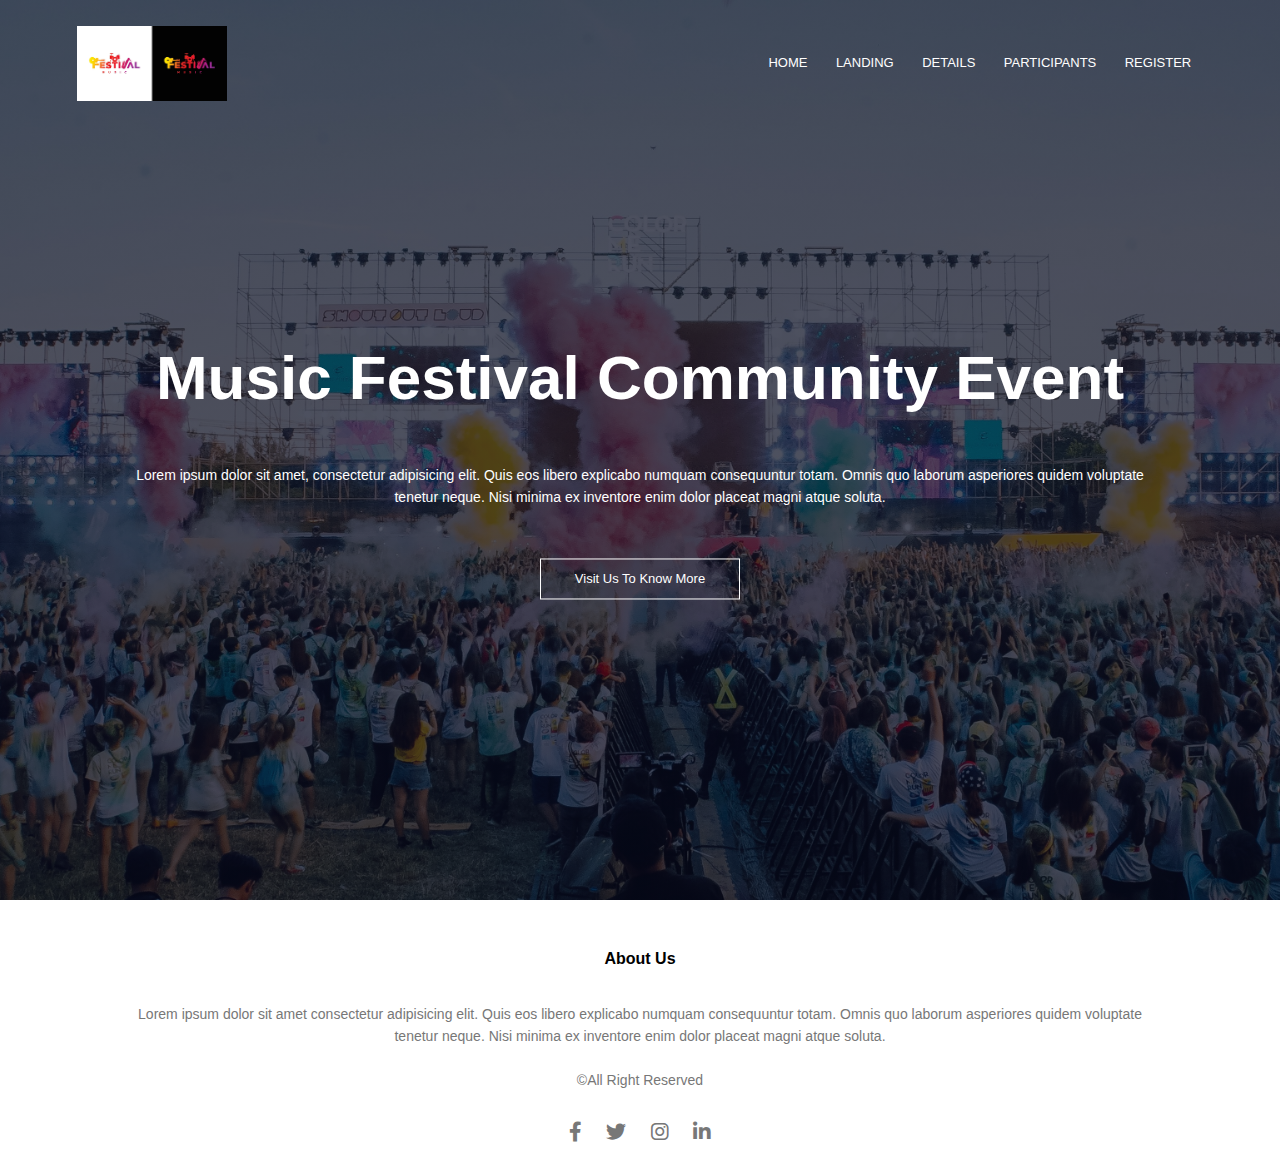
<file: index.html>
<!DOCTYPE html>
<html lang="en">
<head>
    <meta charset="UTF-8">
    <meta name="viewport" content="width=device-width, initial-scale=1.0">
    <title>Home Page</title>
    <link rel="stylesheet" href="style.css">
    <link rel="stylesheet" href="https://cdnjs.cloudflare.com/ajax/libs/font-awesome/6.0.0-beta3/css/all.min.css">
</head>
<body>
    <!--Home Page-->
    <section class="header">
        <nav>
            <img src="Images/Logo.png" alt="Logo">
            <div class="nav-links">
                    <ul>
                        <li><a href="#">HOME</a></li>
                        <li><a href="Landing.html">LANDING</a></li>
                        <li><a href="Event Details.html">DETAILS</a></li>
                        <li><a href="Participants.html">PARTICIPANTS</a></li>
                        <li><a href="Register.html">REGISTER</a></li>
                    </ul>
            </div>
        </nav>

        <div class="text-box">
            <h1>Music Festival Community Event</h1>
            <p>Lorem ipsum dolor sit amet, consectetur adipisicing elit. Quis eos libero explicabo numquam consequuntur 
                totam. Omnis quo laborum asperiores quidem voluptate <br> tenetur neque. Nisi minima ex inventore enim 
                dolor placeat magni atque soluta.</p>
                <a href="Landing.html"class="hero-btn">Visit Us To Know More</a>
        </div> 
    </section>
    
        <section>
        <footer class="footer">
           <h4>About Us</h4> 
              <p>Lorem ipsum dolor sit amet consectetur adipisicing elit. Quis eos libero explicabo numquam consequuntur 
                totam. Omnis quo laborum asperiores quidem voluptate <br> tenetur neque. Nisi minima ex inventore enim 
                dolor placeat magni atque soluta. <br> 
                <br>
                &copy;All Right Reserved</p>
                <div class="Icons">
                    <a href="#"><i class="fab fa-facebook-f"></i></a>
                    <a href="#"><i class="fab fa-twitter"></i></a>
                    <a href="#"><i class="fab fa-instagram"></i></a>
                    <a href="#"><i class="fab fa-linkedin-in"></i></a>
                </div>
        </footer>
        </section>
            
            
</body>
</html>
</file>
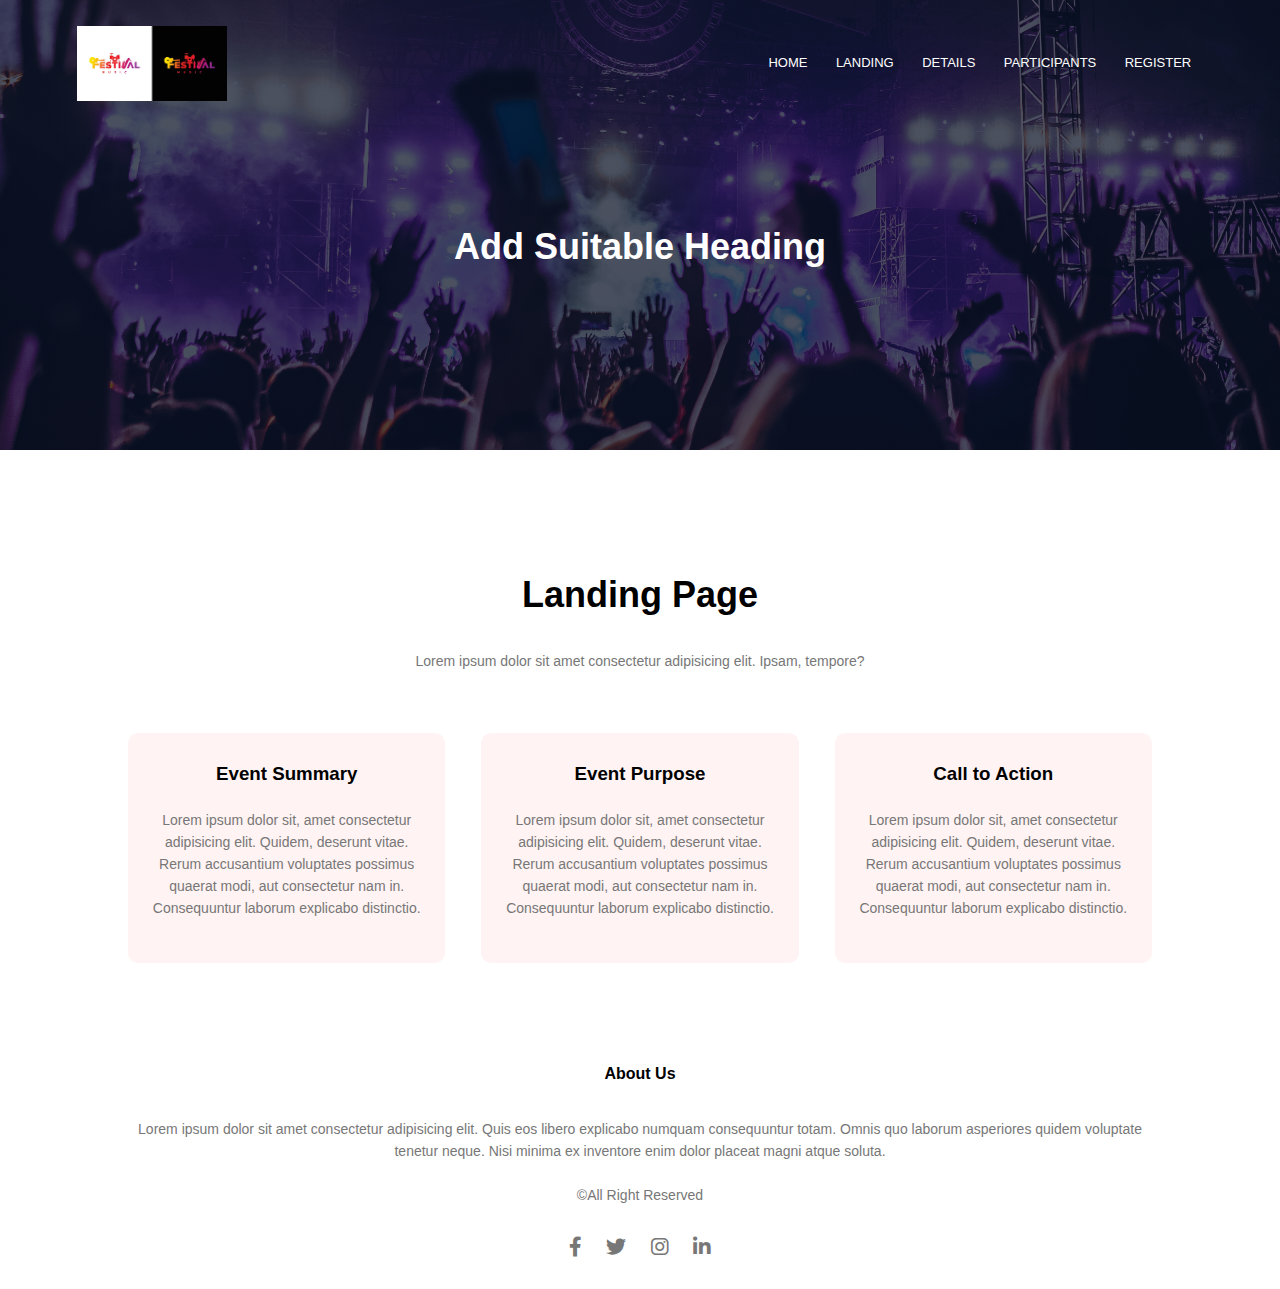
<file: Landing.html>
<!DOCTYPE html>
<html lang="en">
<head>
    <meta charset="UTF-8">
    <meta name="viewport" content="width=device-width, initial-scale=1.0">
    <title>Landing Page</title>
    <link rel="stylesheet" href="style.css">
    <link rel="stylesheet" href="https://cdnjs.cloudflare.com/ajax/libs/font-awesome/6.0.0-beta3/css/all.min.css">
</head>
<body>
    <section class="land">
        <nav>
            <img src="Images/Logo.png" alt="Logo">
            <div class="nav-links">
                    <ul>
                        <li><a href="index.html">HOME</a></li>
                        <li><a href="#">LANDING</a></li>
                        <li><a href="Event Details.html">DETAILS</a></li>
                        <li><a href="Participants.html">PARTICIPANTS</a></li>
                        <li><a href="Register.html">REGISTER</a></li>
                    </ul>
            </div>
        </nav>

        <h1>Add Suitable Heading</h1>
    </section>

    <section class="course">
        <h1>Landing Page</h1>
        <p>Lorem ipsum dolor sit amet consectetur adipisicing elit. Ipsam, tempore?</p>

        <div class="row">
            <div class="course-col">
                <h3>Event Summary</h3>
                <p>Lorem ipsum dolor sit, amet consectetur adipisicing elit. Quidem, deserunt vitae.
                Rerum accusantium voluptates possimus quaerat modi, aut consectetur nam in. Consequuntur 
                laborum explicabo distinctio.</p>
            </div> 
            <div class="course-col">
                <h3>Event Purpose</h3>
                <p>Lorem ipsum dolor sit, amet consectetur adipisicing elit. Quidem, deserunt vitae.
                Rerum accusantium voluptates possimus quaerat modi, aut consectetur nam in. Consequuntur 
                laborum explicabo distinctio.</p>
            </div> 
            <div class="course-col">
                <h3>Call to Action</h3>
                <p>Lorem ipsum dolor sit, amet consectetur adipisicing elit. Quidem, deserunt vitae.
                Rerum accusantium voluptates possimus quaerat modi, aut consectetur nam in. Consequuntur 
                laborum explicabo distinctio.</p>
            </div> 
        </div>
        </section>

    <section>
        <footer class="footer">
           <h4>About Us</h4> 
              <p>Lorem ipsum dolor sit amet consectetur adipisicing elit. Quis eos libero explicabo numquam consequuntur 
                totam. Omnis quo laborum asperiores quidem voluptate <br> tenetur neque. Nisi minima ex inventore enim 
                dolor placeat magni atque soluta. <br> 
                <br>
                &copy;All Right Reserved</p>
                <div class="Icons">
                    <a href="#"><i class="fab fa-facebook-f"></i></a>
                    <a href="#"><i class="fab fa-twitter"></i></a>
                    <a href="#"><i class="fab fa-instagram"></i></a>
                    <a href="#"><i class="fab fa-linkedin-in"></i></a>
                </div>
        </footer>
        </section>
</body>
</html>
</file>
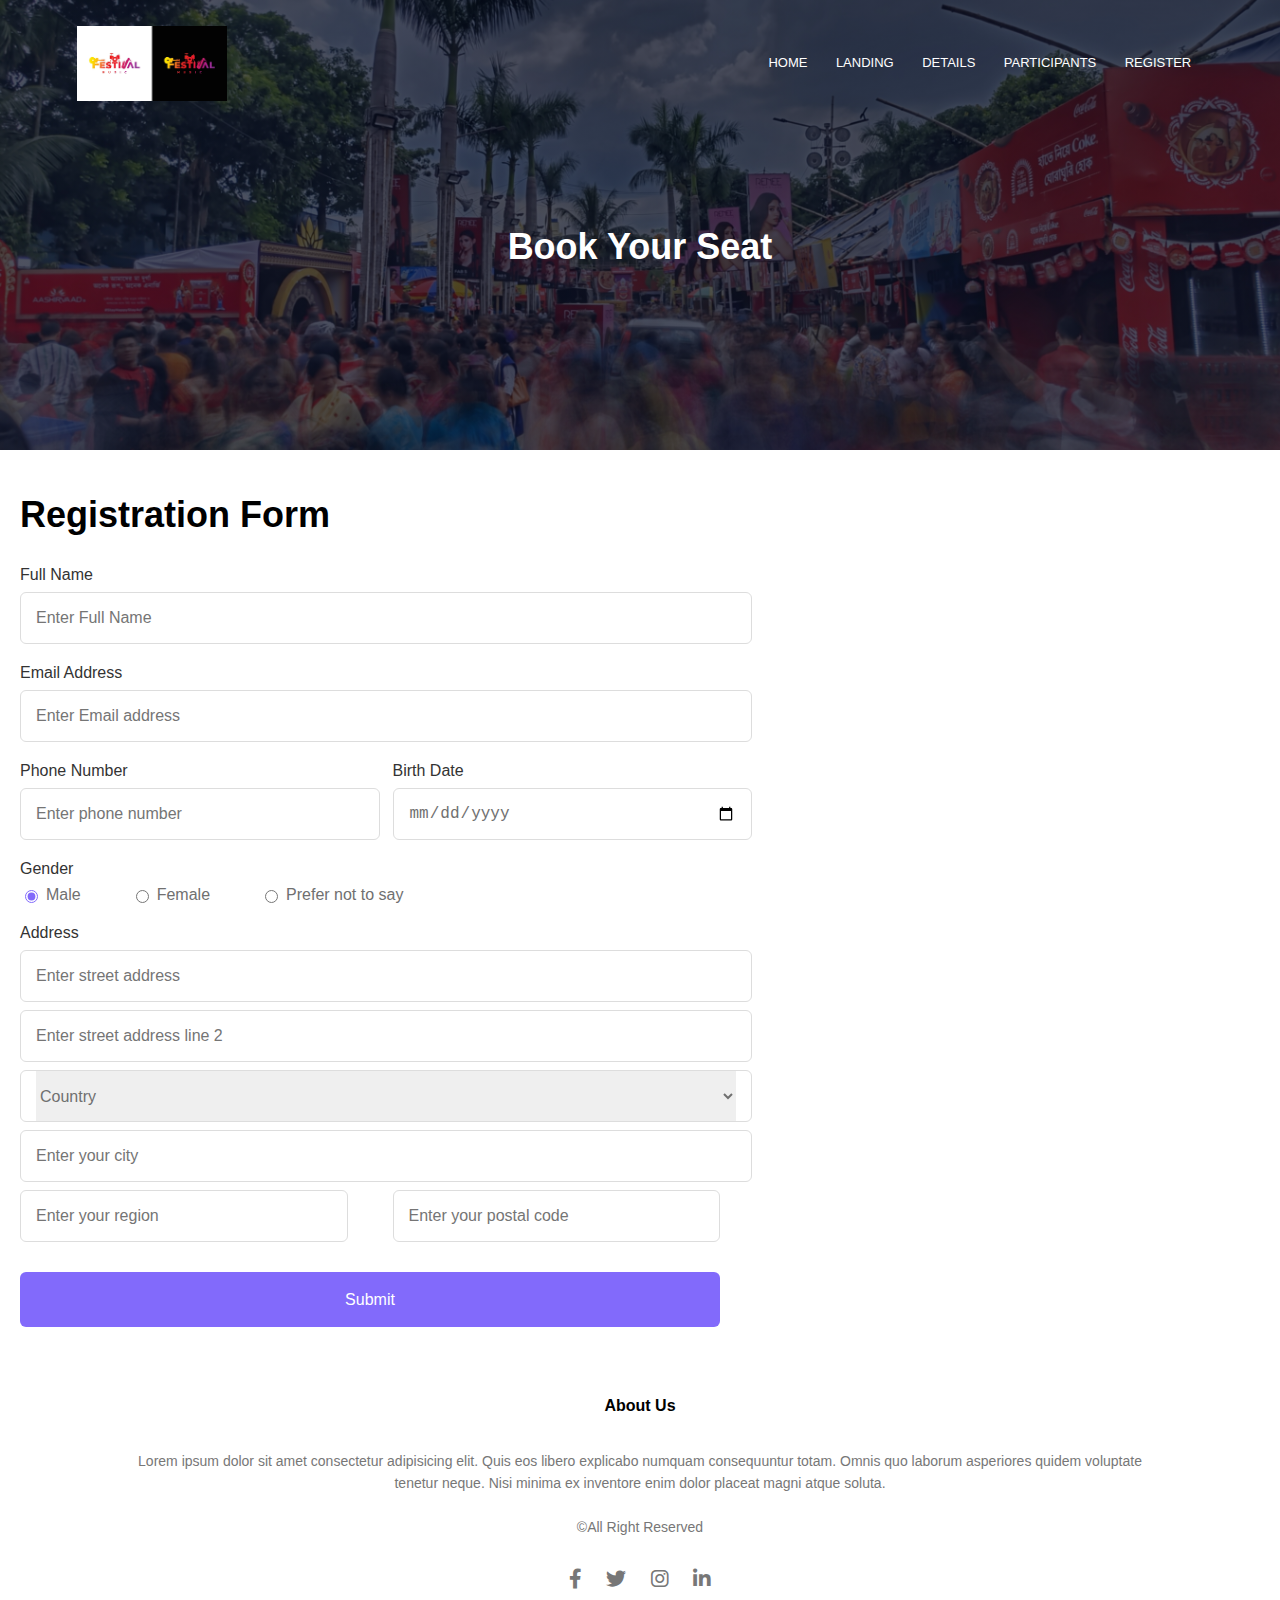
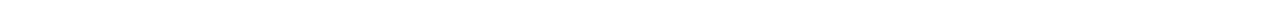
<file: Register.html>
<!DOCTYPE html>
<html lang="en">
<head>
    <meta charset="UTF-8">
    <meta name="viewport" content="width=device-width, initial-scale=1.0">
    <title>Registration Page</title>
    <link rel="stylesheet" href="style.css">
    <link rel="stylesheet" href="https://cdnjs.cloudflare.com/ajax/libs/font-awesome/6.0.0-beta3/css/all.min.css">
</head>
<body>
    <section class="sub-header">
        <nav>
            <img src="Images/Logo.png" alt="Logo">
            <div class="nav-links">
                    <ul>
                        <li><a href="index.html">HOME</a></li>
                        <li><a href="Landing.html">LANDING</a></li>
                        <li><a href="Event Details.html">DETAILS</a></li>
                        <li><a href="Participants.html">PARTICIPANTS</a></li>
                        <li><a href="#">REGISTER</a></li>
                    </ul>
            </div>
        </nav>

        <h1>Book Your Seat</h1>
    </section>
    
    <section class="container">
        <h1>Registration Form </h1>
        <form action="#" class="form">
            <div class="input-box">
                <label>Full Name</label>
                <input type="text" placeholder="Enter Full Name" required>
            </div>

            <div class="input-box">
                <label>Email Address</label>
                <input type="text" placeholder="Enter Email address" required>
            </div>

            <div class="column">
                <div class="input-box">
                    <label>Phone Number</label>
                    <input type="number" placeholder="Enter phone number" required>
                </div>

                <div class="input-box">
                    <label>Birth Date</label>
                    <input type="date" placeholder="Enter Birth date" required>
                </div>
            </div>

            <div class="gender-box">
                <h3>Gender</h3>
                <div class="gender-option">
                    <div class="gender">
                        <input type="radio" id="check" name="gender" checked>
                        <label for="check-male">Male</label>
                    </div>
                    <div class="gender">
                        <input type="radio" id="check-female" name="gender">
                        <label for="check-female">Female</label>
                    </div>
                    <div class="gender">
                        <input type="radio" id="check-other" name="gender">
                        <label for="check-other">Prefer not to say</label>
                    </div>
                </div>
            </div>

            <div class="input-box address">
                <label>Address</label>
                <input type="text" placeholder="Enter street address" required>
                <input type="text" placeholder="Enter street address line 2" required>
                <div class="colum">
                    <div class="select-box">
                        <select>
                            <option hidden>Country</option>
                            <option>South Africa</option>
                            <option>America</option>
                            <option>Japan</option>
                            <option>England</option>
                        </select>
                    </div>
                    <input type="text" placeholder="Enter your city" required>
                </div>

                <div class="column">
                    <input type="text" placeholder="Enter your region" required>
                    <input type="number" placeholder="Enter your postal code" required>
                </div>
                
            </div>

            <button>Submit</button>

        </form>

    </section>




        

    <section>
        <footer class="footer">
           <h4>About Us</h4> 
              <p>Lorem ipsum dolor sit amet consectetur adipisicing elit. Quis eos libero explicabo numquam consequuntur 
                totam. Omnis quo laborum asperiores quidem voluptate <br> tenetur neque. Nisi minima ex inventore enim 
                dolor placeat magni atque soluta. <br> 
                <br>
                &copy;All Right Reserved</p>
                <div class="Icons">
                    <a href="#"><i class="fab fa-facebook-f"></i></a>
                    <a href="#"><i class="fab fa-twitter"></i></a>
                    <a href="#"><i class="fab fa-instagram"></i></a>
                    <a href="#"><i class="fab fa-linkedin-in"></i></a>
                </div>
        </footer>
        </section>

</body>
</html>
</file>
<file: style.css>
body {
    margin: 0;
    padding: 0;
    font-family: poppins, sans-serif;
}
.header {
    min-height: 100vh;
    width: 100%;
    background-image: linear-gradient(rgba(4,9,30,0.7),rgba(4,9,30,0.7)),url(Images/Background\ image\ 3.0.jpg);
    background-position: center;
    background-size: cover;
    position: relative;

}
nav {
    display: flex;
    padding: 2% 6%;
    justify-content: space-between;
    align-items: center;
}
nav img {
    width: 150px;
}
.nav-links {
    flex: 1;
    text-align : right;
}
.nav-links ul li {
    list-style: none;
    display: inline-block;
    padding: 8px 12px;
    position: relative;
}
.nav-links ul li a {
    color: white;
    text-decoration: none;
    font-size: 13px;
}
.nav-links ul li::after {
    content: '';
    width: 0px;
    height: 2px;
    background: #f44336;
    display: block;
    margin: auto;
    transition: 0.5s
}
.nav-links ul li:hover::after {
    width: 100%;
}
.text-box {
    width: 90%;
    color: white;
    position: absolute;
    top: 50%;
    left: 50%;
    transform: translate(-50%,-50%);
    text-align: center;
}
.text-box h1 {
    font-size: 62px;
}
.text-box p {
    margin: 10px 0 40px;
    font-size: 14px;
    color: white;
}
.hero-btn {
    display: inline-block;
    text-decoration: none;
    color: white;
    border: 1px solid white;
    padding: 12px 34px;
    font-size: 13px;
    background: transparent;
    position: relative;
    cursor: pointer;
}
.hero-btn:hover {
    border: 1px solid #f44336;
    background: #f44336;
    transition: 1s;
}
@media (max-width: 700px){
    .text-box h1 {
        font-size: 20px;
    }
    .nav-links ul li {
        display: block;
    }
    .nav-links{
        position: absolute;
        background: #f44336;
        height: 100vh;
        width: 200;
        top: 0;
        right: 0;
        text-align: left;
        z-index: 2;
    }
}

.course {
    width: 80%;
    margin: auto;
    text-align: center;
    padding-top: 100px;
}
h1 {
    font-size: 36px;
    font-weight: 600;
}
p {
    color: #777;
    font-size: 14px;
    font-weight: 300;
    line-height: 22px;
    padding: 10px;

}
.row {
    margin-top: 5%;
    display: flex;
    justify-content: space-between;

}
.course-col {
    flex-basis: 31%;
    background: #fff3f3;
    border-radius: 10px;
    margin-bottom: 5%;
    padding: 20px 12px;
    box-sizing: border-box;
    transition: 0.5s;
}
h3 {
    text-align: center;
    font-weight: 600;
    margin: 10px 0;
}
.course-col:hover {
    box-shadow: grey 0px 0px 20px;
}
.campus {
    width: 80%;
    margin: auto;
    text-align: center;
    padding-top: 50px;
}
.campus-col {
    flex-basis: 32%;
    border-radius: 10px;
    margin-bottom: 10px;
    position: relative;
    overflow: hidden;
    text-align: center;
}
.campus-col img {
    width: 100%; 
    height: 530px;
    object-fit: cover;
    border-radius: 10px;
    display: block;
}
.campus-col a {
    text-decoration: none;
    color: inherit;
    display: block;
}
.layer {
    background: transparent;
    height: 100%;
    width: 100%;
    position: absolute;
    top: 0;
    left: 0;
    transition: 0.5s;

}
.layer:hover {
    background: rgba(226,0,0,0.7);
}
.layer h3 {
    width: 100%;
    font-weight: 500;
    color: white;
    font-size: 26px;
    bottom: 0;
    left: 50%;
    transform: translate(-50%);
    position: absolute;
    opacity: 0;
    transition: 0.5s;

}
.layer:hover h3 {
    bottom: 49%;
    opacity: 1;
}
.Facilities {
    width: 80%;
    margin: auto;
    text-align: center;
    padding-top: 100px;
}
.Facilities-col {
    flex-basis: 31%;
    border-radius: 10px;
    margin-bottom: 5%;
    text-align: left;
}
.Facilities-col img {
    width: 100%;
    border-radius: 10px;
    height: 350px;
}
.Facilities-col p {
    padding: 0;
}
.Facilities-col h3 {
   margin-top: 16px;
   margin-bottom: 15px;
   text-align: left;
}
.Cta {
    margin: 100px auto;
    width: 80%;
    background-image: linear-gradient(rgba(0,0,0,0.7),rgba(0,0,0,0.7)),url(Images/Customer\ Support.jpg);
    background-position: center;
    background-size: cover;
    border-radius: 10px;
    text-align: center;
    padding: 100px 0;
}
.Cta h1 {
    color: white;
    margin-bottom: 40px;
    padding: 0;
}
.footer {
    width: 100%;
    text-align: center;
    padding: 30px 0;
}
.footer h4 {
    margin-bottom: 25px;
    margin-top: 20px;
    font-weight: 600;

}
.Icons {
    margin-top: 20px;
}

.Icons a {
    color: #777;
    font-size: 20px;
    margin: 0 10px;
    text-decoration: none;
    transition: color 0.3s;
}

.Icons a:hover {
    color: #f44336; 
}
.sub-header {
    height: 50vh;
    width: 100%;
    background-image: linear-gradient(rgba(4,9,30,0.7),rgba(4,9,30,0.7)),url(Images/About\ Us.jpg);
    background-position: center;
    background-size: cover;
    text-align: center;
    color: white;
}
.event {
    height: 50vh;
    width: 100%;
    background-image: linear-gradient(rgba(4,9,30,0.7),rgba(4,9,30,0.7)),url(Images/Event\ Details.jpg);
    background-position: center;
    background-size: cover;
    text-align: center;
    color: white;
}    
.land {
    height: 50vh;
    width: 100%;
    background-image: linear-gradient(rgba(4,9,30,0.7),rgba(4,9,30,0.7)),url(Images/Land.jpg);
    background-position: center;
    background-size: cover;
    text-align: center;
    color: white;
}
.part {
    height: 50vh;
    width: 100%;
    background-image: linear-gradient(rgba(4,9,30,0.7),rgba(4,9,30,0.7)),url(Images/Performers.jpg);
    background-position: center;
    background-size: cover;
    text-align: center;
    color: white;
}
.sub-header h1 {
    margin-top: 100px;
}
.event h1 {
    margin-top: 100px;
}
.land h1 {
    margin-top: 100px;
}
.part h1 {
    margin-top: 100px;
}
.about-us {
    width: 80%;
    margin: auto;
    padding-top: 50px;
    padding-bottom: 50px;
}
.about-col {
    flex-basis: 48%;
    padding: 30px 2px;
}
.about-col img {
    width: 100%;
}
.about-col h1 {
    padding-top: 0;
}
.about-col p {
    padding: 15px 0 25px;
}
.red-btn {
    border: 1px solid #f44336;
    background: transparent;
    color: #f44336;
}
.red-btn:hover {
    color: white;
}
.container {
    position: relative;
    max-width: 700px;
    width: 100%;
    padding: 20px;
}
.container header {
    font-size: 1.5rem;
    color: #333;
    font-weight: 500;
    text-align: center;
}
.container .form {
    margin-top: 30px;
}
.form .input-box {
    width: 100%;
    margin-top: 20px;
}
.input-box label {
    color: #333;

}
.form :where(.input-box input, .select-box) {
    position: relative;
    height: 50px;
    width: 100%;
    outline: none;
    font-size: 1rem;
    color: #707070;
    margin-top: 8px;
    border: 1px solid #ddd;
    border-radius: 6px;
    padding: 0 15px;
}
.input-box input:focus {
    box-shadow: 0 1px 0 rgba(0,0,0,0.1);
}
.form .column {
    display: flex;
    column-gap: 45px;
}
.form .gender-box {
    margin-top: 20px;
}
.gender-box h3 {
    color: #333;
    font-size: 1rem;
    font-weight: 400;
    margin-bottom: 8px;
    text-align: left;
}
.form :where(.gender-option, .gender) {
    display: flex;
    align-items: center;
    column-gap: 50px;
    flex-wrap: wrap;
}
.form .gender {
    column-gap: 5px;
}
.gender input {
    accent-color: rgb(130, 106, 251);;
}
.form :where(.gender input .gender label) {
    cursor: pointer;
}
.gender label {
    color: #707070;
}
.address :where(input .select-box) {
    margin-top: 15px;
}
.select-box select {
    height: 100%;
    width: 100%;
    outline: none;
    border: none;
    color: #707070;
    font-size: 1rem;
}
.form button {
    height: 55px;
    width: 100%;
    color: #fff;
    font-size: 1rem;
    border: none;
    margin-top: 30px;
    cursor: pointer;
    border-radius: 6px;
    font-weight: 400;
    transition: all 0.2s ease;
    background-color: rgb(130, 106, 251);
}
.form button:hover {
    background-color: rgb(88, 56, 250);

}


/* Responsive */
@media (max-width: 500px) {
    .form .column {
        flex-wrap: wrap;
    }
    
}
.form :where(.gender-option, .gender) {
    row-gap: 15px;

}
</file>
